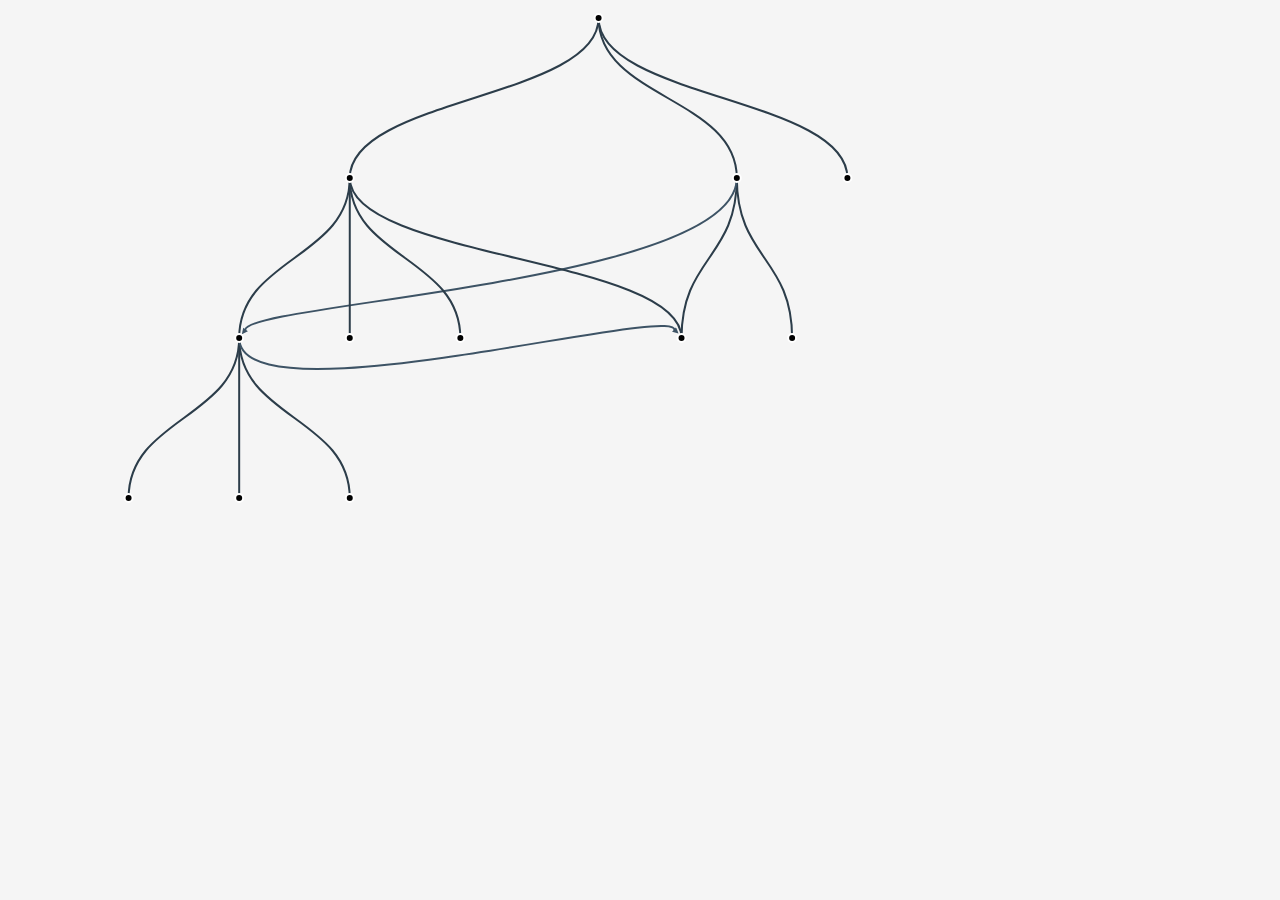
<file: flow.html>
<html>
	<head>
		<meta charset="utf-8">
		<style>
			.node {
			  stroke: #fff;
			  stroke-width: 2px;
			}
			.link {
			  fill: none;
			  stroke: #2C3D4A;
			  stroke-width: 2px;

			}

			.b2-to-c1,
			.c1-to-c4 {
				stroke: #3D5365;
				z-index:-10;
			}
			#c1-to-c4,
			#b2-to-c1 {
				fill: #3D5365;
				/*stroke: red;*/
			}
		</style>
	</head>
	<body style="background: #f5f5f5;">
		<script src="https://d3js.org/d3.v3.min.js"></script>
		<svg width="960" height="500">
				<defs>
				   <marker id="c1-to-c4" viewBox="0 0 10 10" refX="1" refY="5" markerUnits="strokeWidth" markerWidth="4" markerHeight="3" orient="42">
			        	<path d="M 0 0 L 10 5 L 0 10 z" fill="context-stroke"></path>
			      	</marker>
			      	<marker id="b2-to-c1" viewBox="0 0 10 10" refX="1" refY="5" markerUnits="strokeWidth" markerWidth="4" markerHeight="3" orient="128">
			        	<path d="M 0 0 L 10 5 L 0 10 z" fill="context-stroke"></path>
			      	</marker>
				</defs>
			<g transform="translate(10,10)">

				<filter id="dropshadow" filterUnits="userSpaceOnUse" color-interpolation-filters="sRGB">
		     	<feComponentTransfer in="SourceAlpha">
		        <feFuncR type="discrete" tableValues="1"/>
		        <feFuncG type="discrete" tableValues="1"/>
		        <feFuncB type="discrete" tableValues="1"/>
		     	</feComponentTransfer>
		     	<feGaussianBlur in="SourceAlpha" stdDeviation="4" />
		     	<feOffset dx="2" dy="1" result="shadow" />
		     	<feComposite in="SourceAlpha" in2="shadow" operator="over" />
		   	</filter>
		   	

				<path class="link" d="M580.5882352941177,0C580.5882352941177,80 331.7647058823529,80 331.7647058823529,160"></path>
				<!-- <path class="link b2-to-c1" marker-end="#arrow" d="M718.8235294117648,160C718.8235294117648,240 221.1764705882353,240 221.1764705882353,320"></path>
				<path class="link c1-to-c4" marker-end="url(#arrow)" d="M221.1764705882353,320C221.1764705882353,400 660.5294117647059,240 660.5294117647059,310"></path> -->
				<path class="link" d="M331.7647058823529,160C331.7647058823529,240 221.1764705882353,240 221.1764705882353,320"></path>
				<path class="link" d="M221.1764705882353,320C221.1764705882353,400 110.58823529411765,400 110.58823529411765,480"></path>
				<path class="link" d="M221.1764705882353,320C221.1764705882353,400 221.1764705882353,400 221.1764705882353,480"></path>
				<path class="link" d="M580.5882352941177,0C580.5882352941177,80 718.8235294117648,80 718.8235294117648,160"></path>
				<path class="link" d="M718.8235294117648,160C718.8235294117648,240 663.5294117647059,240 663.5294117647059,320"></path>
				<path class="link" d="M221.1764705882353,320C221.1764705882353,400 331.7647058823529,400 331.7647058823529,480"></path>
				<path class="link" d="M580.5882352941177,0C580.5882352941177,80 829.4117647058824,80 829.4117647058824,160"></path>
				<path class="link" d="M718.8235294117648,160C718.8235294117648,240 774.1176470588235,240 774.1176470588235,320"></path>
				
				<path class="link b2-to-c1" marker-end="url(#b2-to-c1)" d="M718.8235294117648,160C718.8235294117648,265 227.1764705882353,285 227.1764705882353,312"></path>
				<path class="link c1-to-c4" marker-end="url(#c1-to-c4)" d="M221.1764705882353,320C221.1764705882353,405 656.5294117647059,285 656.5294117647059,312"></path>
				<path class="link b1-to-c2" d="M331.7647058823529,160C331.7647058823529,240 331.7647058823529,240 331.7647058823529,320"></path>
				<path class="link b1-to-c3" d="M331.7647058823529,160C331.7647058823529,240 442.3529411764706,240 442.3529411764706,320"></path>
				<path class="link b1-to-c4" d="M331.7647058823529,160C331.7647058823529,240 663.5294117647059,240 663.5294117647059,320"></path>
				<circle class="node" r="4" cx="580.5882352941177" cy="0"></circle>
				<circle class="node choice" r="4" cx="331.7647058823529" cy="160"></circle>
				<circle class="node" r="4" cx="110.58823529411765" cy="480"></circle>
				<circle class="node" r="4" cx="331.7647058823529" cy="320"></circle>
				<circle class="node" r="4" cx="442.3529411764706" cy="320"></circle>
				<circle class="node" r="4" cx="221.1764705882353" cy="480"></circle>
				<circle class="node c4" r="4" cx="663.5294117647059" cy="320"></circle>
				<circle class="node" r="4" cx="331.7647058823529" cy="480"></circle>
				<circle class="node" r="4" cx="829.4117647058824" cy="160"></circle>
				<circle class="node" r="4" cx="774.1176470588235" cy="320"></circle>
				<circle class="node b2" r="4" cx="718.8235294117648" cy="160"></circle>
				<circle class="node c1" r="4" cx="221.1764705882353" cy="320"></circle>

			</g>
		</svg>
	</body>
</html>
</file>
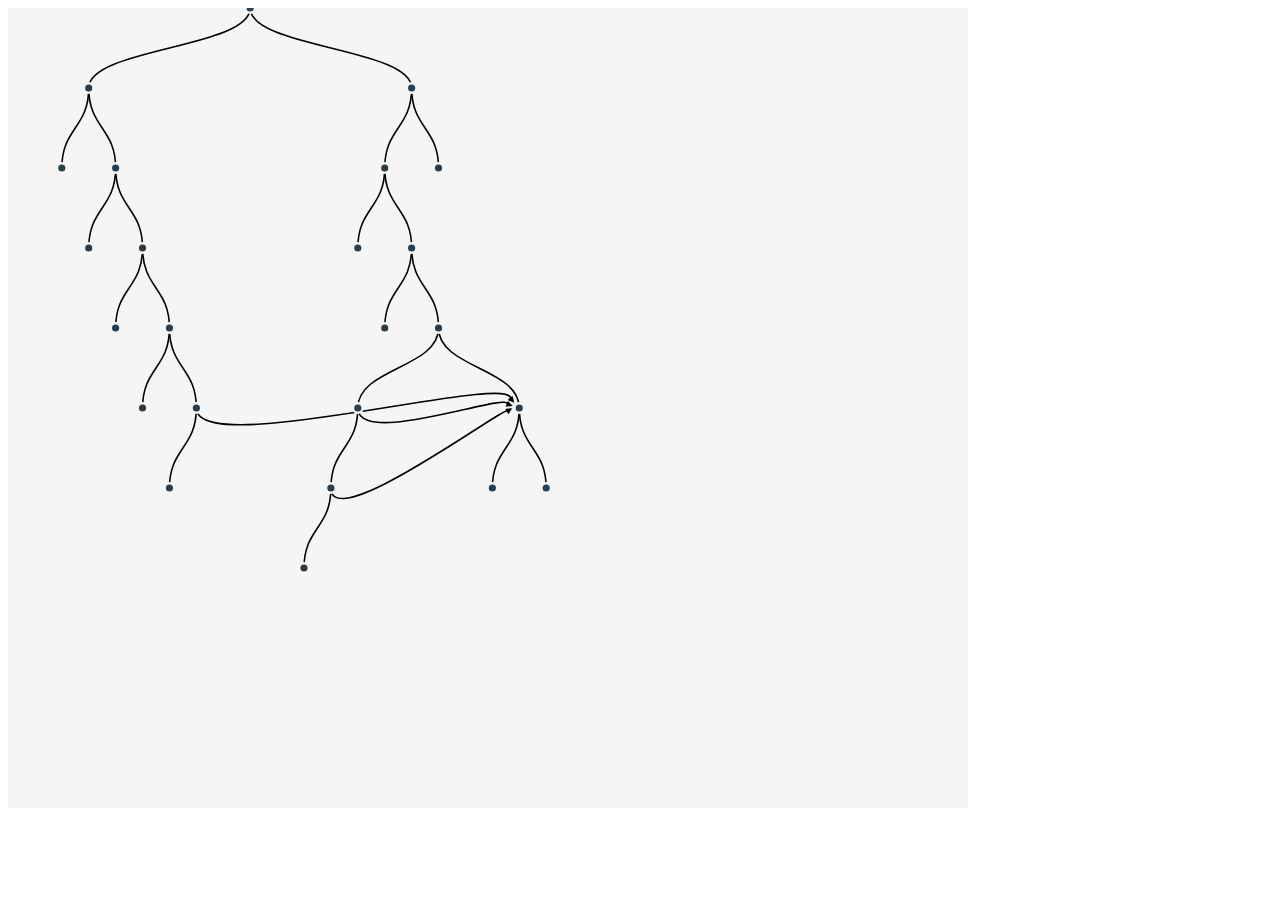
<file: immigration.html>
<html lang="en"><head>
    <meta charset="utf-8">

    <title>Collapsible Tree Example</title>

    <style>

  .node circle {
    fill: #2c3d4a;
    stroke: #f5f5f5;
    stroke-width: 3px;
  }

  .node text {
    font: 12px sans-serif;
    max-width:90px;
  }

  .link {
    fill: none;
    stroke: #000;
    stroke-width: 2px;
  }
  
    </style>
    

  </head>

  <body>

<!-- load the d3.js library --> 
<script src="http://d3js.org/d3.v3.min.js"></script>
  
<script>

var treeData = [
  {
    "name": "Do you have a child?",
    "parent": "null",
    "children": [
      {
        "name": "Is that child a citizen or legal permanent resident?",
        "parent": "Do you have a child?",
        "children": [
          {
            "name": "NE",
            "parent": "Is that child a citizen or legal permanent resident?"
          },
          {
            "name": "Was that child born before Nov. 21, 2014?",
            "parent": "Is that child a citizen or legal permanent resident?",
            "children": [
              {
                "name": "NE",
                "parent": "Was that child born before Nov. 21, 2014?"
              },
              {
                "name": "Have you continuously lived in the U.S. since before Jan. 1, 2010?",
                "parent": "Was that child born before Nov. 21, 2014?",
                "children": [
                  {
                    "name": "NE",
                    "parent": "Have you continuously lived in the U.S. since before Jan. 1, 2010?"
                  },
                  {
                    "name": "Were you physically present in the U.S. on Nov. 20, 2014?",
                    "parent": "Have you continuously lived in the U.S. since before Jan. 1, 2010?",
                    "children": [
                      {
                        "name": "NE",
                        "parent": "Were you physically present in the U.S. on Nov. 20, 2014?"
                      },
                      {
                        "name": "Are you willing to pay taxes?",
                        "parent": "Were you physically present in the U.S. on Nov. 20, 2014?",
                        "children": [
                          {
                            "name": "NE",
                            "parent": "Are you willing to pay taxes?"
                          },
                          {
                            "name": "COMMITTED",
                            "parent": "Are you willing to pay taxes?"
                          }
                        ]
                      }
                    ]
                  }
                ]
              }
            ]
          }
        ]
      },
      {
        "name": "Were you brought here as a child?",
        "parent": "o you have a child?",
        "children": [
          {
            "name": "Was that before Jan. 1, 2010?",
            "parent": "Were you brought here as a child?",
            "children": [
              {
                "name": "NE",
                "parent": "Was that before Jan. 1, 2010?"
              },
              {
                "name": "Was that before your 16th birthday?",
                "parent": "Was that before Jan. 1, 2010?",
                "children": [
                  {
                    "name": "NE",
                    "parent": "Was that before your 16th birthday?"
                  },
                  {
                    "name": "Are you currently in school?",
                    "parent": "Was that before your 16th birthday?",
                    "children": [
                      {
                        "name": "Did you graduate or get a GED?",
                        "parent": "Are you currently in school?",
                        "children": [
                          {
                            "name": "HONORARY DISCHARGE",
                            "parent": "Did you graduate or get a GED?",
                            "children": [
                              {
                                "name": "NE"
                              },
                              {
                                "name": "COMMITTED"
                              }
                            ]
                          },
                          {
                            "name": "COMMITTED",
                            
                          }
                        ]
                      },
                      {
                        "name": "COMMITED",
                        "parent": "Are you currently in school?",
                        "children": [
                          {
                            "name": "You are eligible!"
                          },
                          {
                            "name": "You are not eligible!"
                          }
                        ]
                      }
                    ]
                  }
                ]
              }
            ]
          },
          {
            "name": "NE",
            "parent": "Were you brought here as a child?"
          }
        ]
      }
    ]
  }
];

// ************** Generate the tree diagram  *****************
var margin = {top: 40, right: 120, bottom: 20, left: 120},
  width = 960 - margin.right - margin.left,
  height = 800 - margin.top - margin.bottom;
  
var i = 0;

var tree = d3.layout.tree()
  .size([height, width]);

var diagonal = d3.svg.diagonal()
  .projection(function(d) { return [d.x, d.y]; });

var svg = d3.select("body").append("svg")
  .attr("width", width + margin.right + margin.left)
  .attr("height", height + margin.top + margin.bottom)
  .append("g")
  .attr("transform", "translate(" + margin.left + "," + margin.top + ")");

root = treeData[0];
  
update(root);

function update(source) {

  // Compute the new tree layout.
  var nodes = tree.nodes(root).reverse(),
    links = tree.links(nodes);

  // Normalize for fixed-depth.
  nodes.forEach(function(d) { d.y = d.depth * 100; });

  // Declare the nodes…
  var node = svg.selectAll("g.node")
    .data(nodes, function(d) { return d.id || (d.id = ++i); });

  // Enter the nodes.
  var nodeEnter = node.enter().append("g")
    .attr("class", "node")
    .attr("transform", function(d) { 
      return "translate(" + d.x + "," + d.y + ")"; });

  nodeEnter.append("circle")
    .attr("r", 4)
    .style("fill", "#fff");

  nodeEnter.append("text")
    .attr("y", function(d) { 
      return d.children || d._children ? -20 : 20; })
    .attr("dy", ".35em")
    .attr("text-anchor", "middle")
    .text(function(d) { return d.name; })
    .style({
      "fill-opacity": 1,
      "min-width": "100px",
    });

  // Declare the links…
  var link = svg.selectAll("path.link")
    .data(links, function(d) { return d.target.id; });

  // Enter the links.
  link.enter().insert("path", "g")
    .attr("class", "link")
    .attr("d", diagonal);

  // Recompute the layout and data join.
  node = node.data(tree.nodes(root), function(d) { return d.id; });
  link = link.data(tree.links(nodes), function(d) { return d.source.id + "-" + d.target.id; });

  var t = svg.transition()
      .duration(duration);

  t.selectAll(".link")
      .attr("d", diagonal);

  t.selectAll(".node")
      .attr("cx", function(d) { return d.px = d.x; })
      .attr("cy", function(d) { return d.py = d.y; });


}

</script><svg width="960" height="800" style="
    background: #f5f5f5;
"><g transform="scale(.8)" style="
    margin-top: 10px;
">
  <defs>
           <marker id="c1-to-c4" viewBox="0 0 10 10" refX="1" refY="5" markerUnits="strokeWidth" markerWidth="6" markerHeight="4" orient="330">
                <path d="M 0 0 L 10 5 L 0 10 z" fill="context-stroke"></path>
              </marker>
              <marker id="b2-to-c1" viewBox="0 0 10 10" refX="1" refY="5" markerUnits="strokeWidth" markerWidth="6" markerHeight="4" orient="48">
                <path d="M 0 0 L 10 5 L 0 10 z" fill="context-stroke"></path>
              </marker>

<marker id="mid" viewBox="0 0 10 10" refX="1" refY="5" markerUnits="strokeWidth" markerWidth="6" markerHeight="4" orient="20">
                <path d="M 0 0 L 10 5 L 0 10 z" fill="context-stroke"></path>
              </marker>
        </defs>
  <path class="link" d="M639.090909090909,500C639.090909090909,550 605.4545454545454,550 605.4545454545454,600"></path><path class="link" d="M639.090909090909,500C639.090909090909,550 672.7272727272726,550 672.7272727272726,600"></path><path class="link" d="M403.6363636363636,600C403.6363636363636,650 369.99999999999994,650 369.99999999999994,700"></path><path marker-end="url(#c1-to-c4)" class="link hon-to-com" d="M403.6363636363636,600C403.6363636363636,660 624.090909090909,495 624.090909090909,504"></path><path class="link" d="M437.27272727272725,500C437.27272727272725,550 403.6363636363636,550 403.6363636363636,600"></path><path marker-end="url(#mid)" class="link GED-to-com" d="M437.27272727272725,500C437.27272727272725,550 624.090909090909,480 624.090909090909,495"></path><path class="link" d="M538.1818181818181,400C538.1818181818181,450 437.27272727272725,450 437.27272727272725,500"></path><path class="link" d="M538.1818181818181,400C538.1818181818181,450 639.090909090909,450 639.090909090909,500"></path><path class="link" d="M504.5454545454545,300C504.5454545454545,350 470.9090909090909,350 470.9090909090909,400"></path><path class="link" d="M504.5454545454545,300C504.5454545454545,350 538.1818181818181,350 538.1818181818181,400"></path><path class="link" d="M470.9090909090909,200C470.9090909090909,250 437.27272727272725,250 437.27272727272725,300"></path><path class="link" d="M470.9090909090909,200C470.9090909090909,250 504.5454545454545,250 504.5454545454545,300"></path><path class="link" d="M504.5454545454545,100C504.5454545454545,150 470.9090909090909,150 470.9090909090909,200"></path><path class="link" d="M504.5454545454545,100C504.5454545454545,150 538.1818181818181,150 538.1818181818181,200"></path><path class="link" d="M235.45454545454544,500C235.45454545454544,550 201.8181818181818,550 201.8181818181818,600"></path><path marker-end="url(#b2-to-c1)" class="link taxes-to-com" d="M235.45454545454544,500C235.45454545454544,565 628.090909090909,455 628.090909090909,488"></path><path class="link" d="M201.8181818181818,400C201.8181818181818,450 168.18181818181816,450 168.18181818181816,500"></path><path class="link" d="M201.8181818181818,400C201.8181818181818,450 235.45454545454544,450 235.45454545454544,500"></path><path class="link" d="M168.18181818181816,300C168.18181818181816,350 134.54545454545453,350 134.54545454545453,400"></path><path class="link" d="M168.18181818181816,300C168.18181818181816,350 201.8181818181818,350 201.8181818181818,400"></path><path class="link" d="M134.54545454545453,200C134.54545454545453,250 100.9090909090909,250 100.9090909090909,300"></path><path class="link" d="M134.54545454545453,200C134.54545454545453,250 168.18181818181816,250 168.18181818181816,300"></path><path class="link" d="M100.9090909090909,100C100.9090909090909,150 67.27272727272727,150 67.27272727272727,200"></path><path class="link" d="M100.9090909090909,100C100.9090909090909,150 134.54545454545453,150 134.54545454545453,200"></path><path class="link" d="M302.7272727272727,0C302.7272727272727,50 100.9090909090909,50 100.9090909090909,100"></path><path class="link" d="M302.7272727272727,0C302.7272727272727,50 504.5454545454545,50 504.5454545454545,100"></path><g class="node" transform="translate(538.1818181818181,200)"><circle r="6" style="#2c3d4a"></circle></g><g class="node" transform="translate(672.7272727272726,600)"><circle r="6" style="#2c3d4a"></circle></g><g class="node" transform="translate(605.4545454545454,600)"><circle r="6" style="#2c3d4a"></circle></g><g class="node com" transform="translate(639.090909090909,500)"><circle r="6" style="#2c3d4a"></circle></g><g class="node" transform="translate(369.99999999999994,700)"><circle r="6" style="#2c3d4a"></circle></g><g class="node" transform="translate(403.6363636363636,600)"><circle r="6" style="#2c3d4a"></circle></g><g class="node" transform="translate(437.27272727272725,500)"><circle r="6" style="#2c3d4a"></circle></g><g class="node" transform="translate(538.1818181818181,400)"><circle r="6" style="#2c3d4a"></circle></g><g class="node" transform="translate(470.9090909090909,400)"><circle r="6" style="#2c3d4a"></circle></g><g class="node" transform="translate(504.5454545454545,300)"><circle r="6" style="#2c3d4a"></circle></g><g class="node" transform="translate(437.27272727272725,300)"><circle r="6" style="fill: #2c3d4a;"></circle></g><g class="node" transform="translate(470.9090909090909,200)"><circle r="6" style="#2c3d4a"></circle></g><g class="node" transform="translate(504.5454545454545,100)"><circle r="6" style="fill: #2c3d4a;"></circle></g><g class="node" transform="translate(201.8181818181818,600)"><circle r="6" style="#2c3d4a"></circle></g><g class="node" transform="translate(235.45454545454544,500)"><circle r="6" style="#2c3d4a"></circle></g><g class="node" transform="translate(168.18181818181816,500)"><circle r="6" style="#2c3d4a"></circle></g><g class="node" transform="translate(201.8181818181818,400)"><circle r="6" style="#2c3d4a"></circle></g><g class="node" transform="translate(134.54545454545453,400)"><circle r="6" style="#2c3d4a"></circle></g><g class="node" transform="translate(168.18181818181816,300)"><circle r="6" style="#2c3d4a"></circle></g><g class="node" transform="translate(100.9090909090909,300)"><circle r="6" style="#2c3d4a"></circle></g><g class="node" transform="translate(134.54545454545453,200)"><circle r="6" style="#2c3d4a"></circle></g><g class="node" transform="translate(67.27272727272727,200)"><circle r="6" style="#2c3d4a"></circle></g><g class="node" transform="translate(100.9090909090909,100)"><circle r="6" style="#2c3d4a"></circle></g><g class="node" transform="translate(302.7272727272727,0)"><circle r="6" style="#2c3d4a"></circle></g></g></svg>
  
  

</body></html>
</file>
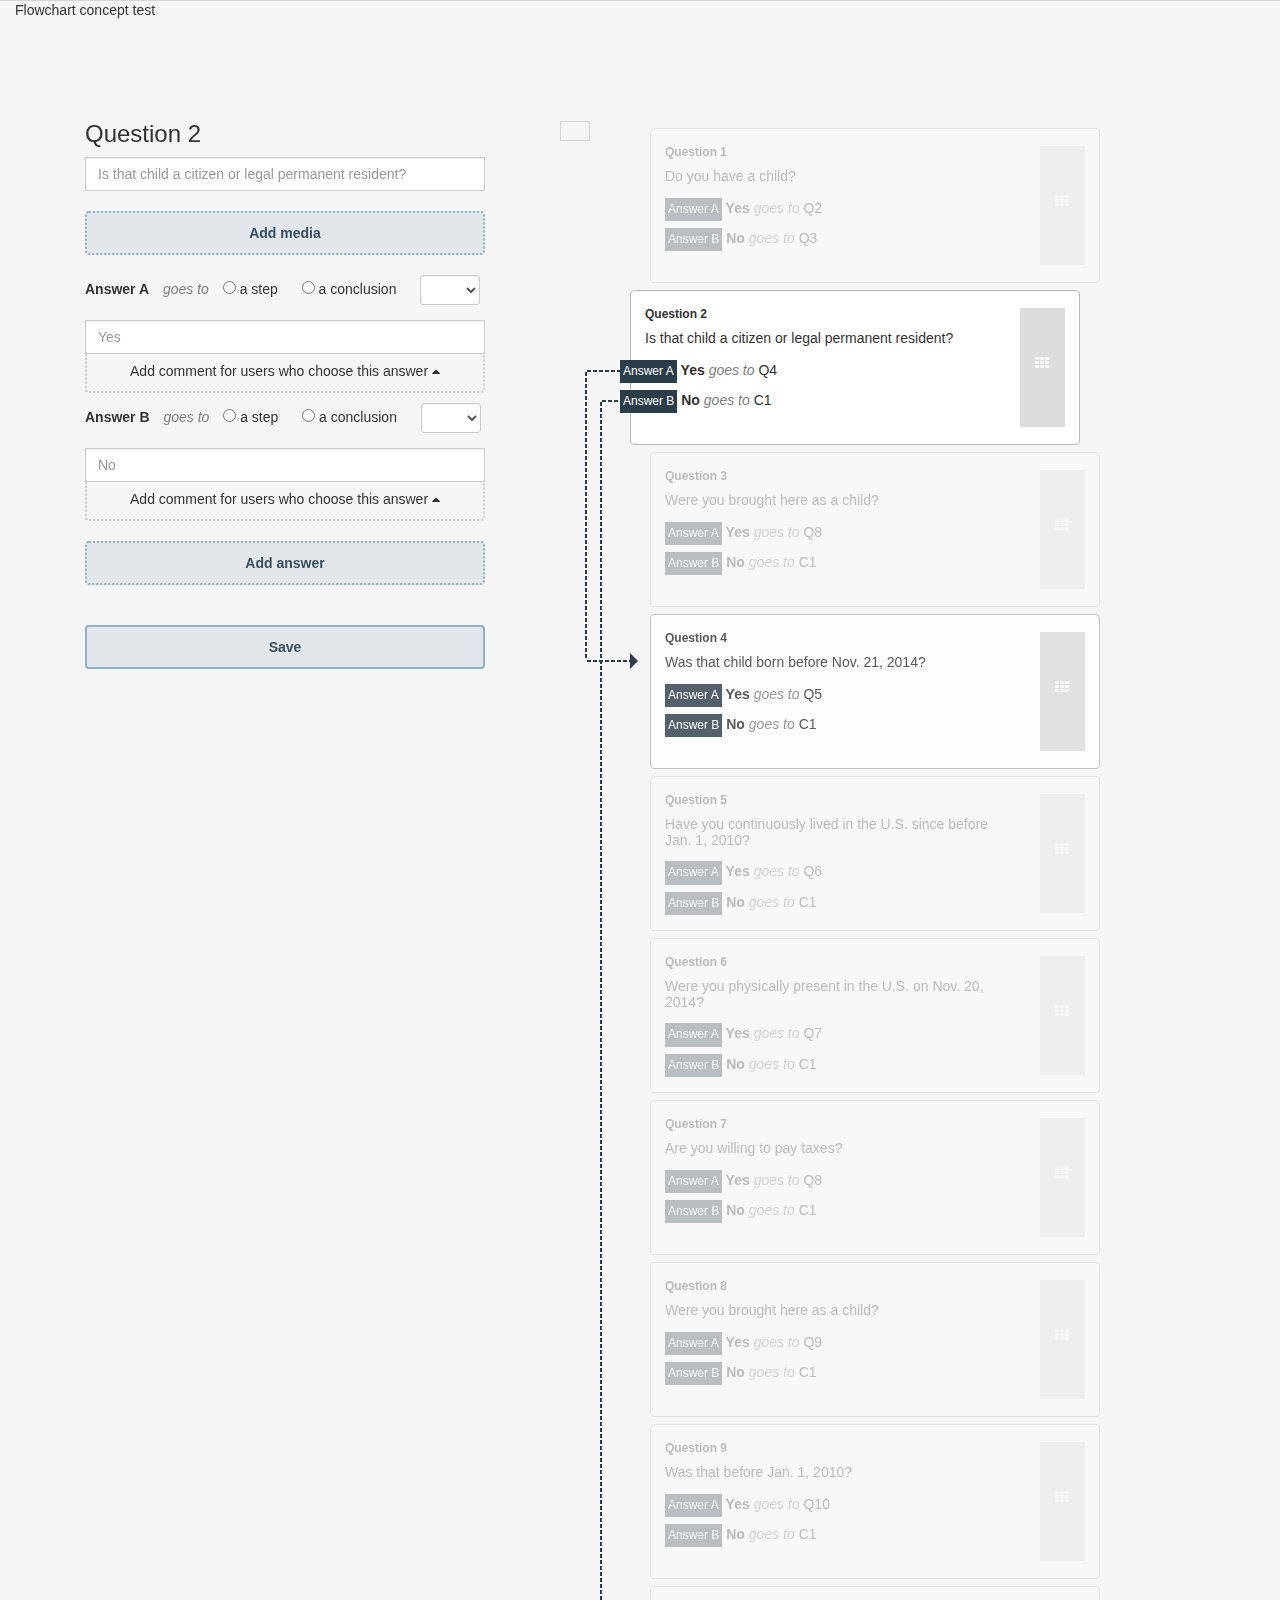
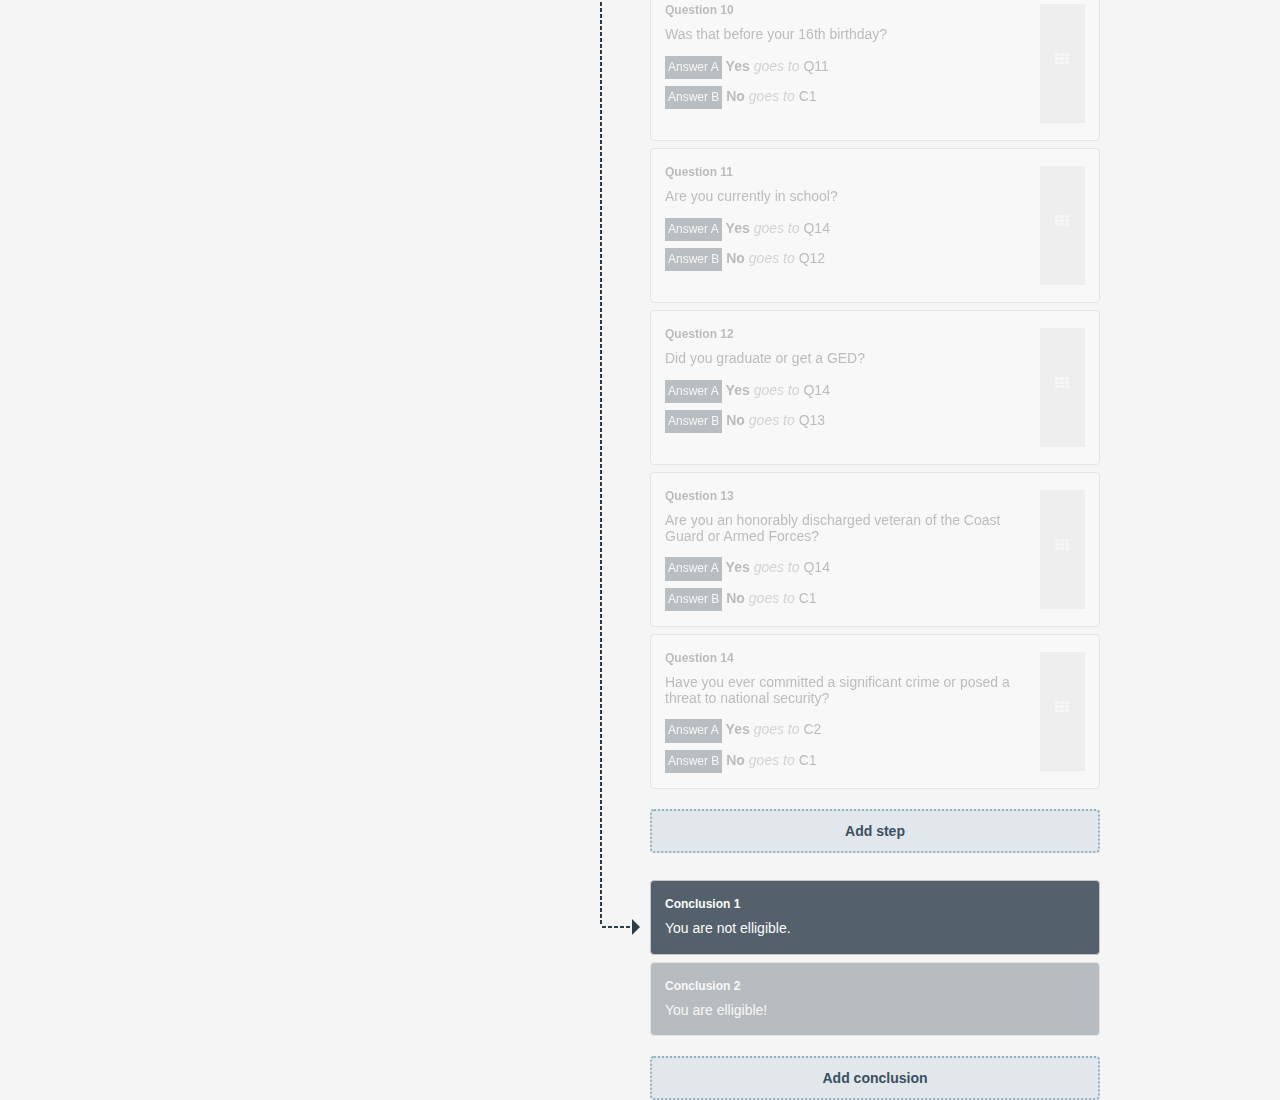
<file: stream.html>
<!DOCTYPE html>
  <head>
  	<link rel="stylesheet" href="https://maxcdn.bootstrapcdn.com/bootstrap/3.3.6/css/bootstrap.min.css">
  	<link rel="stylesheet" type="text/css" href="https://maxcdn.bootstrapcdn.com/font-awesome/4.6.3/css/font-awesome.min.css">
  	<link rel="stylesheet" type="text/css" href="stream.css">
  	<script src="http://ajax.googleapis.com/ajax/libs/jquery/2.2.2/jquery.min.js"></script>
	<script src="https://maxcdn.bootstrapcdn.com/bootstrap/3.3.6/js/bootstrap.min.js"></script>
	<script src="http://d3js.org/d3.v3.min.js"></script>
	<style>
		
		
	</style>
  </head>
  <body>
  	<div class="head col-md-12" style="">Flowchart concept test
  	</div>
  	<div class="container" style="">
	  	<div class="col-sm-5" style="height:1300px;">
	  		<div class="editor">
		  		<h3><span class="fill"></span></h3>
		  		<div class="input-group" style="width:400px;">
				  <input type="text" class="form-control question-field" placeholder="Enter question text here" aria-describedby="basic-addon2">
				</div>
				<div class="add-button">Add media</div>
	  		<h5>
	  			<label style="font-weight:400;">
	  				<span style="font-weight:700;margin-right:10px;">Answer A</span> <span class="transit_text" style="margin-right:10px;">goes to</span>
	  				<input type="radio"> a step<span style="margin-left:20px;"></span> <input type="radio"> <span style="margin-right:20px;">a conclusion</span> <select class="form-control input-sm" style="display:inline-block;width:60px;">
	  					<option class="answer_a"></option>
	  				</select>
	  			</label>
	  		</h5>
	  		<div class="input-group" style="width:400px;">
			  <input type="text" class="form-control answer-a-field" placeholder="Yes" aria-describedby="basic-addon2">

				</div>
				<div style="text-align:center;background:#f5f5f5;padding:15px 0 10px 0;border:2px dotted #ccc;border-radius:4px;margin-top:-10px;">Add comment for users who choose this answer <i class="fa fa-caret-up"></i></div>
	  		<h5>
	  			<label style="font-weight:400;">
	  				<span style="font-weight:700;margin-right:10px;">Answer B</span> <span class="transit_text" style="margin-right:10px;">goes to</span>
	  				<input type="radio"> a step<span style="margin-left:20px;"></span> <input type="radio"> <span style="margin-right:20px;">a conclusion</span> <select class="form-control input-sm" style="display:inline-block;width:60px;">
	  					<option class="answer_a"></option>
	  				</select>
	  			</label>
	  		</h5>
	  		<div class="input-group" style="width:400px;">
				  <input type="text" class="form-control answer-b-field" placeholder="No" aria-describedby="basic-addon2">
				</div>
				<div style="text-align:center;background:#f5f5f5;padding:15px 0 10px 0;border:2px dotted #ccc;border-radius:4px;margin-top:-10px;">Add comment for users who choose this answer <i class="fa fa-caret-up"></i></div>
				<!-- <div class="add-button">(Optional) Add comment</div> -->
		  		<div class="add-button">Add answer</div>
		  		<div class="save">Save</div>
	  		</div>
	  	</div>
	  	<div class="stream col-sm-6" style="height:2000px;">
	  		<span class="horizontal-line hl1"></span>
	  		<span class="horizontal-line hl2"></span>
	  		<span class="horizontal-line hl3"></span>
	  		<span class="horizontal-line hl4"></span>
	  		<span class="vertical-line v1"></span>
	  		<span class="vertical-line v2"></span>
	  		<span class="vertical-line v3" style="display:none;"></span>
	  		<span class="vertical-line v4" style="display:none;"></span>
			  <div class="question Q1 item col-sm-10">
				  <div class="row">
				  	<div class="col-xs-10" style="height:100%;">
						  <h6 class="question-number q-number">Question 1</h6>
						  <h5 class="question-text">Do you have a child?</h5>
						  <div class="answer-wrap">
								<div class="answer-tag">Answer A</div>
						  	<span class="answer">Yes</span> <span class="transit_text">goes to</span> <span class="destination_tag">Q2</span>
						  </div>
						  <div class="answer-wrap">
								<div class="answer-tag">Answer B</div>
						  	<span class="answer">No </span> <span class="transit_text">goes to</span> <span class="destination_tag">Q3</span>
						  </div>
					  </div>
					  <div class="col-xs-2">
					  	<div class="movable">
					  		<i class="fa fa-th"></i>
					  	</div>
				  	</div>
				  </div>
			  </div>
			  <div class="question Q2 item col-sm-10">
			  	<div class="row">
					  <div class="col-xs-10">
			  		  <h6 class="question-number q-number">Question 2</h6>
						  <h5 class="question-text">Is that child a citizen or legal permanent resident?</h5>
						  <div class="answer-wrap">
							<div class="answer-tag">Answer A</div>
						  	<span class="answer">Yes</span> <span class="transit_text">goes to</span> <span class="destination_tag">Q4</span>
						  </div>
						  <div class="answer-wrap">
							<div class="answer-tag">Answer B</div>
						  	<span class="answer">No </span> <span class="transit_text">goes to</span> <span class="destination_tag">C1</span>
						  </div>
					  </div>
					  <div class="col-xs-2">
					  	<div class="movable">
					  		<i class="fa fa-th"></i>
					  	</div>
				  	</div>
			  	</div>
			  </div>
			  <div class="question Q3 item col-sm-10">
			  	<div class="row">
			  		<div class="col-xs-10">
				  		<h6 class="question-number q-number">Question 3</h6>
						  <h5 class="question-text">Were you brought here as a child?</h5>
						  <div class="answer-wrap">
								<div class="answer-tag">Answer A</div>
								<span class="answer">Yes</span> <span class="transit_text">goes to</span> <span class="destination_tag">Q8</span>
						  	
						  </div>
						  <div class="answer-wrap">
								<div class="answer-tag">Answer B</div>
						  	<span class="answer">No</span> <span class="transit_text">goes to</span> <span class="destination_tag">C1</span>
						  </div>
						</div>
				  	<div class="col-xs-2">
				  		<div class="movable">
				  			<i class="fa fa-th"></i>
				  		</div>
				  	</div>
			  	</div>
			  </div>
			  <div class="question Q4 item col-sm-10">
				  <div class="row">
						<div class="col-xs-10">
						  <h6 class="question-number q-number">Question 4</h6>
						  <h5 class="question-text">Was that child born before Nov. 21, 2014?</h5>
						  <div class="answer-wrap">
							<div class="answer-tag">Answer A</div>
						  	<span class="answer">Yes</span> <span class="transit_text">goes to</span> <span class="destination_tag">Q5</span>
						  </div>
						  <div class="answer-wrap">
							<div class="answer-tag">Answer B</div>
						  	<span class="answer">No </span> <span class="transit_text">goes to</span> <span class="destination_tag">C1</span>
						  </div>
					  </div>
					  <div class="col-xs-2">
					  	<div class="movable">
					  		<i class="fa fa-th"></i>
					  	</div>
				  	</div>
			  	</div>
			  </div>
			  <div class="question Q5 item col-sm-10">
			  	<div class="row">
			  		<div class="col-xs-10">
					  	<h6 class="question-number q-number">Question 5</h6>
					  	<h5 class="question-text">Have you continuously lived in the U.S. since before Jan. 1, 2010?</h5>
				  		<div class="answer-wrap">
								<div class="answer-tag">Answer A</div>
					  		<span class="answer">Yes</span> <span class="transit_text">goes to</span> <span class="destination_tag">Q6</span>
					 		</div>
						  <div class="answer-wrap">
								<div class="answer-tag">Answer B</div>
						  	<span class="answer">No </span> <span class="transit_text">goes to</span> <span class="destination_tag">C1</span>
						  </div>
					  </div>
					  <div class="col-xs-2">
					  	<div class="movable">
					  		<i class="fa fa-th"></i>
					  	</div>
				  	</div>
			  	</div>
			  </div>
			  <div class="question Q6 item col-sm-10">
			  	<div class="row">
			  		<div class="col-xs-10">
					  	<h6 class="question-number q-number">Question 6</h6>
					  	<h5 class="question-text">Were you physically present in the U.S. on Nov. 20, 2014?</h5>
					  	<div class="answer-wrap">
								<div class="answer-tag">Answer A</div>
						  	<span class="answer">Yes</span> <span class="transit_text">goes to</span> <span class="destination_tag">Q7</span>
						  </div>
						  <div class="answer-wrap">
								<div class="answer-tag">Answer B</div>
						  	<span class="answer">No </span> <span class="transit_text">goes to</span> <span class="destination_tag">C1</span>
						  </div>
					 	</div>
					  <div class="col-xs-2">
					  	<div class="movable">
					  		<i class="fa fa-th"></i>
					  	</div>
				  	</div>
			  	</div>
			  </div>
			  <div class="question Q7 item col-sm-10">
			  	<div class="row">
			  		<div class="col-xs-10">
						  <h6 class="question-number q-number">Question 7</h6>
					  	<h5 class="question-text">Are you willing to pay taxes?</h5>
					  	<div class="answer-wrap">
							<div class="answer-tag">Answer A</div>
						  	<span class="answer">Yes</span> <span class="transit_text">goes to</span> <span class="destination_tag">Q8</span>
						  </div>
						  <div class="answer-wrap">
								<div class="answer-tag">Answer B</div>
						  	<span class="answer">No</span> <span class="transit_text">goes to</span> <span class="destination_tag">C1</span>
						  </div>
					  </div>
					  <div class="col-xs-2">
					  	<div class="movable">
					  		<i class="fa fa-th"></i>
					  	</div>
					  </div>
				  </div>
			  </div>
			  <div class="question Q8 item col-sm-10">
			  	<div class="row">
			  		<div class="col-xs-10">
				  		<h6 class="question-number q-number">Question 8</h6>
						  <h5 class="question-text">Were you brought here as a child?</h5>
						  <div class="answer-wrap">
							<div class="answer-tag">Answer A</div>
						  	<span class="answer">Yes</span> <span class="transit_text">goes to</span> <span class="destination_tag">Q9</span>
						  </div>
						  <div class="answer-wrap">
								<div class="answer-tag">Answer B</div>
						  	<span class="answer">No</span> <span class="transit_text">goes to</span> <span class="destination_tag">C1</span>
						  </div>
						</div>
				  	<div class="col-xs-2">
				  		<div class="movable">
				  			<i class="fa fa-th"></i>
				  		</div>
				  	</div>
			  	</div>
			  </div>
			  <div class="question Q9 item col-sm-10">
			  	<div class="row">
			  		<div class="col-xs-10">
				  		<h6 class="question-number q-number">Question 9</h6>
						  <h5 class="question-text">Was that before Jan. 1, 2010?</h5>
						  <div class="answer-wrap">
							<div class="answer-tag">Answer A</div>
						  	<span class="answer">Yes</span> <span class="transit_text">goes to</span> <span class="destination_tag">Q10</span>
						  </div>
						  <div class="answer-wrap">
								<div class="answer-tag">Answer B</div>
						  	<span class="answer">No</span> <span class="transit_text">goes to</span> <span class="destination_tag">C1</span>
						  </div>
						</div>
				  	<div class="col-xs-2">
				  		<div class="movable">
				  			<i class="fa fa-th"></i>
				  		</div>
				  	</div>
			  	</div>
			  </div>
			  <div class="question Q10 item col-sm-10">
			  	<div class="row">
			  		<div class="col-xs-10">
				  		<h6 class="question-number q-number">Question 10</h6>
						  <h5 class="question-text">Was that before your 16th birthday?</h5>
						  <div class="answer-wrap">
							<div class="answer-tag">Answer A</div>
						  	<span class="answer">Yes</span> <span class="transit_text">goes to</span> <span class="destination_tag">Q11</span>
						  </div>
						  <div class="answer-wrap">
								<div class="answer-tag">Answer B</div>
						  	<span class="answer">No</span> <span class="transit_text">goes to</span> <span class="destination_tag">C1</span>
						  </div>
						</div>
				  	<div class="col-xs-2">
				  		<div class="movable">
				  			<i class="fa fa-th"></i>
				  		</div>
				  	</div>
			  	</div>
			  </div>
			  <div class="question Q11 item col-sm-10">
			  	<div class="row">
			  		<div class="col-xs-10">
				  		<h6 class="question-number q-number">Question 11</h6>
						  <h5 class="question-text">Are you currently in school?</h5>
						  <div class="answer-wrap">
							<div class="answer-tag">Answer A</div>
						  	<span class="answer">Yes</span> <span class="transit_text">goes to</span> <span class="destination_tag">Q14</span>
						  </div>
						  <div class="answer-wrap">
								<div class="answer-tag">Answer B</div>
						  	<span class="answer">No</span> <span class="transit_text">goes to</span> <span class="destination_tag">Q12</span>
						  </div>
						</div>
				  	<div class="col-xs-2">
				  		<div class="movable">
				  			<i class="fa fa-th"></i>
				  		</div>
				  	</div>
			  	</div>
			  </div>
			  <div class="question Q12 item col-sm-10">
			  	<div class="row">
			  		<div class="col-xs-10">
				  		<h6 class="question-number q-number">Question 12</h6>
						  <h5 class="question-text">Did you graduate or get a GED?</h5>
						  <div class="answer-wrap">
							<div class="answer-tag">Answer A</div>
						  	<span class="answer">Yes</span> <span class="transit_text">goes to</span> <span class="destination_tag">Q14</span>
						  </div>
						  <div class="answer-wrap">
								<div class="answer-tag">Answer B</div>
						  	<span class="answer">No</span> <span class="transit_text">goes to</span> <span class="destination_tag">Q13</span>
						  </div>
						</div>
				  	<div class="col-xs-2">
				  		<div class="movable">
				  			<i class="fa fa-th"></i>
				  		</div>
				  	</div>
			  	</div>
			  </div>
			  <div class="question Q13 item col-sm-10">
			  	<div class="row">
			  		<div class="col-xs-10">
				  		<h6 class="question-number q-number">Question 13</h6>
						  <h5 class="question-text">Are you an honorably discharged veteran of the Coast Guard or Armed Forces?</h5>
						  <div class="answer-wrap">
							<div class="answer-tag">Answer A</div>
						  	<span class="answer">Yes</span> <span class="transit_text">goes to</span> <span class="destination_tag">Q14</span>
						  </div>
						  <div class="answer-wrap">
								<div class="answer-tag">Answer B</div>
						  	<span class="answer">No</span> <span class="transit_text">goes to</span> <span class="destination_tag">C1</span>
						  </div>
						</div>
				  	<div class="col-xs-2">
				  		<div class="movable">
				  			<i class="fa fa-th"></i>
				  		</div>
				  	</div>
			  	</div>
			  </div>
			  <div class="question Q14 item col-sm-10">
			  	<div class="row">
			  		<div class="col-xs-10">
				  		<h6 class="question-number q-number">Question 14</h6>
						  <h5 class="question-text">Have you ever committed a significant crime or posed a threat to national security?</h5>
						  <div class="answer-wrap">
							<div class="answer-tag">Answer A</div>
						  	<span class="answer">Yes</span> <span class="transit_text">goes to</span> <span class="destination_tag">C2</span>
						  </div>
						  <div class="answer-wrap">
								<div class="answer-tag">Answer B</div>
						  	<span class="answer">No</span> <span class="transit_text">goes to</span> <span class="destination_tag">C1</span>
						  </div>
						</div>
				  	<div class="col-xs-2">
				  		<div class="movable">
				  			<i class="fa fa-th"></i>
				  		</div>
				  	</div>
			  	</div>
			  </div>

	  		<div class="add-step col-sm-10">Add step</div>





			  <div class="conclusion C1 item col-sm-10">
		  	<h6 class="question-number q-number">Conclusion 1</h6>
			  <h5 class="question-text">You are not elligible.</h5>
		  </div>
		  <div class="conclusion C2 item col-sm-10">
		  	<h6 class="question-number q-number">Conclusion 2</h6>
			  <h5 class="question-text">You are elligible!</h5>
		  </div>
		  <div class="add-step col-sm-10">Add conclusion</div>
		  <div class="add-q-button">
			<div style="border:1px solid #d5d5d5;width:30px;height:20px;"></div>
			</div>
	  	</div>
		<div class="col-sm-5"></div>
	</div>
		

	<script type="text/javascript">

		$('.movable').css({
			'height': $('.col-xs-10').height()
		})


		var question_two = $('.Q2');
		$(question_two).addClass('current_question');
		$(question_two).find('.answer-tag').addClass('active');
		var current_question = $('.question').hasClass('current_question');

		var q2_question_number = $('.Q2').find('.q-number').text();
		var q2_question_text = $('.Q2').find('.question-text').text();

		$('.question-field').attr('placeholder',q2_question_text);
		$('.fill').html(q2_question_number);
	

		$('.save').click(function() {
			alert('Saved!');
		})
		
		var active_question = $('.Q2');
			var active_question_number = $('.Q2').find('.q-number').text();
			var active_question_text = $('.Q2').find('.question-text').text();

		var a_destination_class = $('.current_question .answer-wrap:nth-of-type(1) .destination_tag').text();
			console.log('A dest class: ' + a_destination_class)
			var a_destination_top = $('.'+a_destination_class+'').offset().top;
			console.log('A dest top is ' + a_destination_top)

			var b_destination_class = $('.current_question .answer-wrap:nth-of-type(2) .destination_tag').text();
			console.log('B dest class: ' + b_destination_class)
			console.log('b parent should be '+$('.'+b_destination_class+'').parent())
			var b_destination_top = $('.'+ b_destination_class + '').offset().top;
			console.log('B dest top is ' + b_destination_top)


			$('.question-field').attr('placeholder',active_question_text);
			$('.fill').html(active_question_number);

			$('.current_question').find('.answer-tag').css('margin-left','-25px;');



			var stream_height = $('.stream').offset().top;
			var answer_tag_offset = $('.current_question').offset().top;
			var a_offset = $('.current_question .answer-wrap:nth-of-type(1)').offset().top;
			var b_offset = $('.current_question .answer-wrap:nth-of-type(2)').offset().top;			
			var a_adjusted = answer_tag_offset - a_offset - 13.5
			var b_adjusted = answer_tag_offset - b_offset - 13.5
			var hl1_top = (answer_tag_offset - stream_height) - a_adjusted
			var hl2_top = (answer_tag_offset - stream_height) - b_adjusted

			console.log('stream offset: '+stream_height+'. HL1 top: '+hl1_top+'.');

			$('.'+a_destination_class+'').css('opacity','0.8');
			$('.'+b_destination_class+'').css('opacity','0.8');
			$('.question').not($('.'+a_destination_class+', .'+b_destination_class+'')).css('opacity','0.3');

			$('.hl1').css({
				'top': hl1_top
			})
			$('.hl2').css({
				'top': hl2_top
			})
			$('.v1').css({
				'top': (answer_tag_offset - stream_height) - a_adjusted,
				'min-height': a_destination_top - hl1_top - 75
			})
			$('.v2').css({
				'top': (answer_tag_offset - stream_height) - b_adjusted,
				'min-height': b_destination_top - hl2_top - 75
			})

			$('.hl3').css({
				'top': hl1_top + $('.v1').height()
			})
			$('.hl4').css({
				'top': hl2_top + $('.v2').height()
			})


		$('.item').click(function(){
			var active_question = $(this);
			var active_question_number = $(this).find('.q-number').text();
			var active_question_text = $(this).find('.question-text').text();
			// var active_answer_a = $(this).find('.answer-wrap:nth-child(0)>.answer').text();
			
			$(this).addClass('current_question');
			$(this).find('.answer-tag').addClass('active');

			$('.item').not(this)
				.removeClass('current_question')
				.find('.answer-tag').removeClass('active');

			var a_destination_class = $('.current_question .answer-wrap:nth-of-type(1) .destination_tag').text();
			console.log('A dest class: ' + a_destination_class)
			var a_destination_top = $('.'+a_destination_class+'').offset().top;
			console.log('A dest top is ' + a_destination_top)

			var b_destination_class = $('.current_question .answer-wrap:nth-of-type(2) .destination_tag').text();
			console.log('B dest class: ' + b_destination_class)
			console.log('b parent should be '+$('.'+b_destination_class+'').parent())
			var b_destination_top = $('.'+ b_destination_class + '').offset().top;
			console.log('B dest top is ' + b_destination_top)


			$('.question-field').attr('placeholder',active_question_text);
			$('.fill').html(active_question_number);

			$('.current_question').find('.answer-tag').css('margin-left','-25px;');



			var stream_height = $('.stream').offset().top;
			var answer_tag_offset = $('.current_question').offset().top;
			var a_offset = $('.current_question .answer-wrap:nth-of-type(1)').offset().top;
			var b_offset = $('.current_question .answer-wrap:nth-of-type(2)').offset().top;			
			var a_adjusted = answer_tag_offset - a_offset - 13.5
			var b_adjusted = answer_tag_offset - b_offset - 13.5
			var hl1_top = (answer_tag_offset - stream_height) - a_adjusted
			var hl2_top = (answer_tag_offset - stream_height) - b_adjusted

			console.log('stream offset: '+stream_height+'. HL1 top: '+hl1_top+'.');

			$('.'+a_destination_class+'').css('opacity','0.8');
			$('.'+b_destination_class+'').css('opacity','0.8');
			$('.question').not($('.'+a_destination_class+', .'+b_destination_class+'')).css('opacity','0.3');

			$('.hl1').css({
				'top': hl1_top
			})
			$('.hl2').css({
				'top': hl2_top
			})
			$('.v1').css({
				'top': (answer_tag_offset - stream_height) - a_adjusted,
				'min-height': a_destination_top - hl1_top - 75
			})
			$('.v2').css({
				'top': (answer_tag_offset - stream_height) - b_adjusted,
				'min-height': b_destination_top - hl2_top - 75
			})

			$('.hl3').css({
				'top': hl1_top + $('.v1').height()
			})
			$('.hl4').css({
				'top': hl2_top + $('.v2').height()
			})
			
		})

		

	</script>
  	
</body>
</file>
<file: stream.css>
body {
	background: #F5F5F5;
	font-family: Helvetica;
}
.head {
	position:fixed;
	top:0;
	height:0px;
	background:#F5F5F5;
	border-bottom: 1px solid #d5d5d5;
	margin-bottom: 20px;
	z-index:1000;
}
.container {
		border-top:1px solid #d5d5d5;

}
.editor {
	margin-top:100px;
	position: fixed;
}
.question-number {
	font-weight:bold;
}
.answer-field {
	border:1px solid #d5d5d5;
	border-radius:4px;
	height:40px;
	background:#fefefe;
	width:400px;
}
.add-button {
	cursor:pointer;
	width:400px;
	text-align:center;
	font-weight:bold;
	padding:10px;
	color:#395063;
	background:#E1E7EA;
	border-radius:4px;
	border:2px dotted #92b1c1;
	margin:20px 0;
}
.save {
	cursor:pointer;
	width:400px;
	text-align:center;
	font-weight:bold;
	padding:10px;
	color:#395063;
	background:#E1E7EA;
	border-radius:4px;
	border:2px solid #92b1c1;
	margin-top:40px;	
}

.horizontal-line {	
	position: absolute;
	/*left: 0;*/
	/*top:180px;*/
	width:50px;
	height:2px;
	background: repeating-linear-gradient(90deg, #F5F5F5, #F5F5F5 2px, #2C3D4A 0px, #2C3D4A 6px)!important;
}

.hl1 {
	width: 35px;
	z-index:100;
}

.hl2 {
	left: 55px;
	width: 20px;
	z-index:100;
}
.hl4 {
	left: 55px;
	width: 35px;
}

.hl3, .hl4 {
	/*position: relative;*/
	background: #2c3d4a;
	/*border: 4px solid #2c3d4a;*/
}

.hl1, .hl3 {
	left: 40px;
}

.hl4:after, .hl4:before, .hl3:after, .hl3:before {
	left: 90%;
	top: 50%;
	border: solid transparent;
	content: " ";
	height: 0;
	width: 0;
	position: absolute;
	pointer-events: none;
}

.hl3:after, .hl4:after {
	border-color: rgba(44, 61, 74, 0);
	border-left-color: #2c3d4a;
	border-width: 8px;
	margin-top: -8px;
}
.hl3:before, .hl4:before {
	border-color: rgba(44, 61, 74, 0);
	border-left-color: #2c3d4a;
	/*border-width: 36px;
	margin-top: -36px;*/
}

.vertical-line {	
	position: absolute;
	/*left: 0;*/
	/*top:180px;*/
	/*width:100px;*/
	/*height:100px;*/
	min-width:2px;
	background: repeating-linear-gradient(180deg, #F5F5F5, #F5F5F5 2px, #2C3D4A 0px, #2C3D4A 6px)!important;
}

.v1 {
	left: 40px;
}

.v2 {
	left: 55px;
}

.stream {
	position:relative;
	margin-top:120px;
}
.question {
	/*height:80px;*/
	float:right;
	cursor:pointer;
	padding: .5em 1em;
	background: #FFF;
	border:1px solid #BBB;
	border-radius:4px;	
	margin-top: .5em;
	opacity:0.3;
}
.question:hover {
	/*opacity:0.8;*/
}

.conclusion {
	color:#FFF;
	float: right;
	cursor:pointer;
	padding: .5em 1em;
	background: #2C3D4A;
	border:1px solid #BBB;
	border-radius:4px;	
	margin-top: .5em;
	opacity:0.3;
}

.current_question {
	opacity:1!important;
	left:-20px;
}

.current_question > .row > .col-xs-10 > .answer-wrap {
	margin-left:-25px;
}

.answer-wrap {
	padding:.25em 0 .25em 0;
}

.answer-tag {
	position:relative;
	display:inline-block;
	text-align:center;
	font-size:12px;
	/*margin-left:-25px;*/
	/*width: 15%;			*/
	color:#FFF;
	background:#2C3D4A;
	padding:.25em .25em;
	/*-webkit-filter:drop-shadow(1px 1px 1px black);*/
}
.answer {
	display: inline-block;
	font-weight: bold;
}
.active {
	position:relative;
	display:inline-block;
	text-align:center;
	font-size:12px;
	/*margin-left:-25px;*/
	/*width: 15%;			*/
	color:#FFF;
	/*background:#2C3D4A;*/
	padding:.25em .25em;
	/*-webkit-filter:drop-shadow(1px 1px 1px black);*/
}
.transit_text {
	font-style: italic;
	color:grey;
}
.movable {
	text-align: center;
	margin-top:10px;
	margin-bottom:10px;
	background: #ddd;
	padding-top: 100%;

}
.fa-th {
	color:#f7f7f7;
}
.add-step {
	float:right;
	cursor:pointer;
	/*width:400px;*/
	text-align:center;
	font-weight:bold;
	padding:10px;
	color:#395063;
	background:#E1E7EA;
	border-radius:4px;
	border:2px dotted #92b1c1;
	margin:20px 0;
}
</file>
